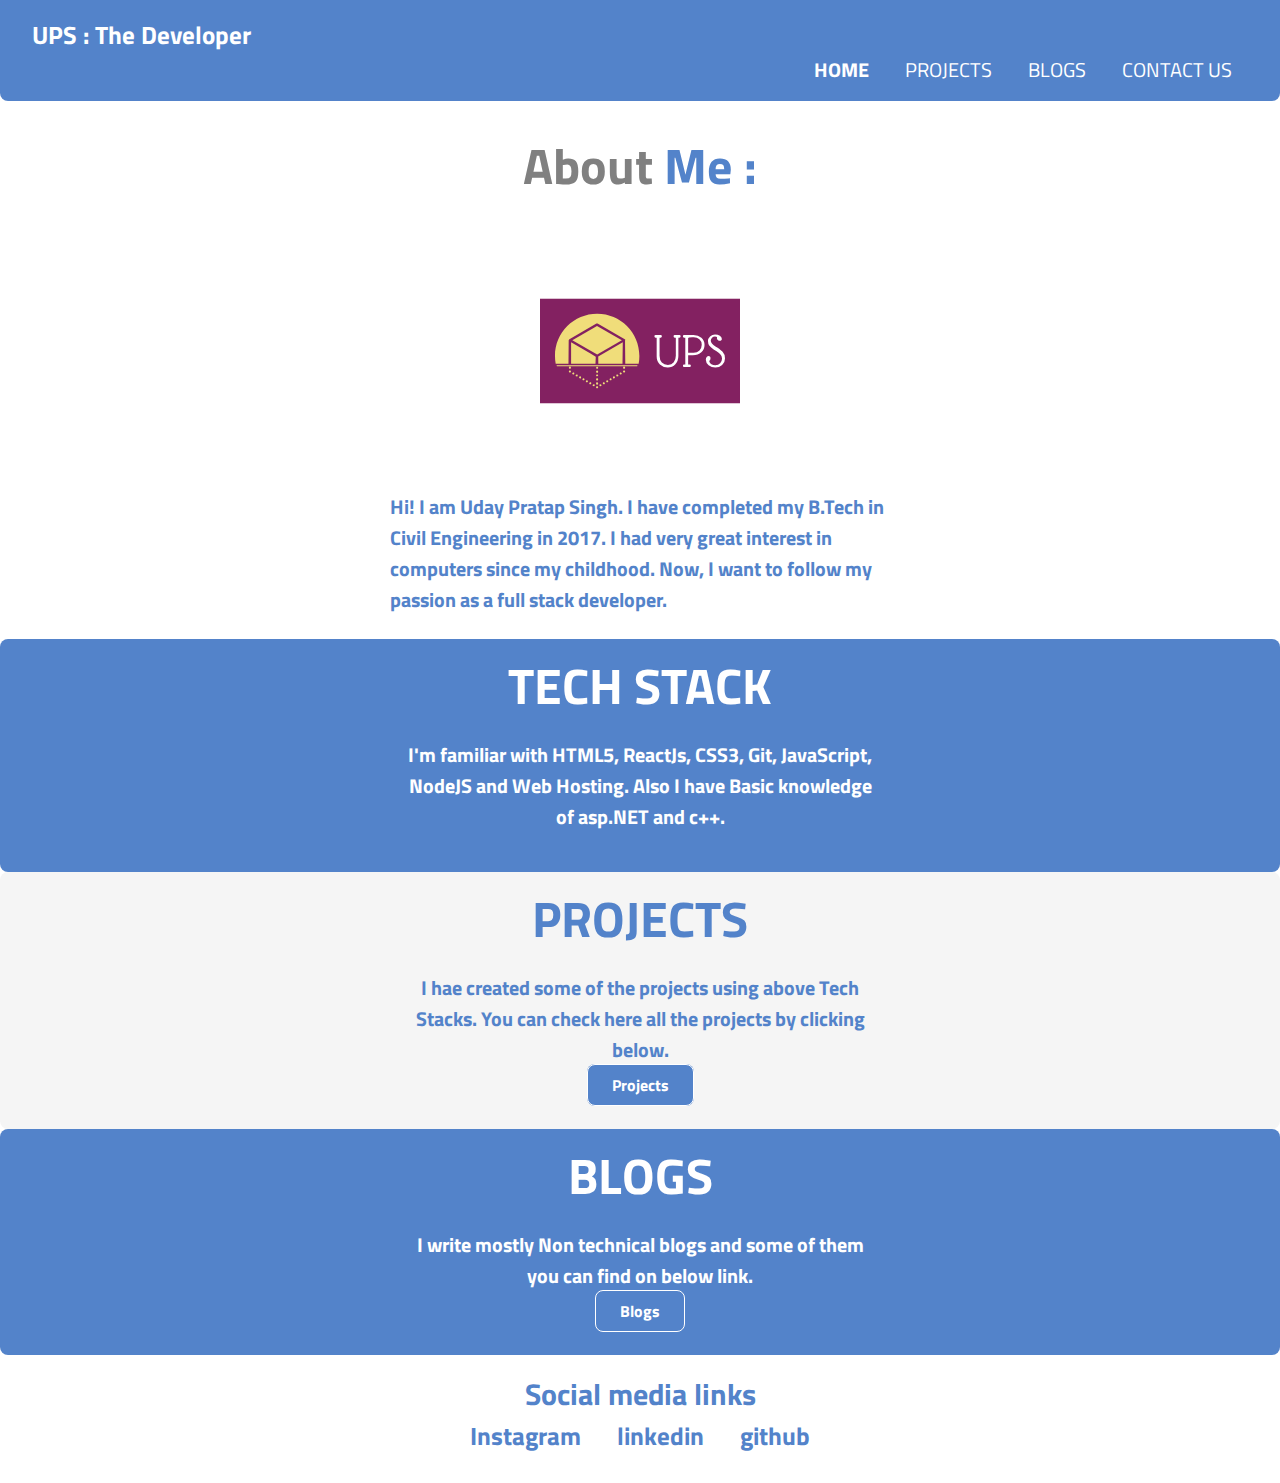
<file: index.html>
<!DOCTYPE html>
<html lang="en">
<head>
    <meta charset="UTF-8">
    <meta http-equiv="X-UA-Compatible" content="IE=edge">
    <meta name="viewport" content="width=device-width, initial-scale=1.0">
    <title>HOME</title>
    <link rel = "icon" href = 
    "https://svgshare.com/i/abA.svg" 
            type = "image/x-icon">
  
    <link rel="stylesheet" href="web.css">
</head>
<body>
    
    <nav class="nav1 container">
        <div class='navbrand'> UPS : The Developer</div>
        <div class='nav2'>
            <ul class='nav3'>
                <li class='link3 '><a class='link4 link5 pointer' href="WEB.html">HOME</a>

                </li>
                <li class='link3'><a class='link4' href="project.html">PROJECTS</a></li>
                </li>
                <li class='link3'><a class='link4' href="blog.html">BLOGS</a></li>
                <li class='link3'><a class='link4' href="contact.html">CONTACT US</a></li>



            </ul>
        </div>
    </nav>


    <h1 class="head"style="padding-bottom: 2rem;" > About<span class="header-color"> Me :</span></h1>

   
    <header class="hero">
        <img class="hero-img" src="image/logo.svg"><img>

        <p class="sec2 container container-center" style="color:var(--primary-color)" > Hi! I am Uday Pratap Singh. I have completed my B.Tech in Civil Engineering in 2017. I had very great interest in computers since my childhood. Now, I want to follow my passion as a full stack developer. </P>

    </header>

    
    <section class="section">
        <div class="container container-center" >
        <h3 style="color: white;font-size: 50px;
        font-weight: bolder;">TECH STACK
        </h3>

        <p class="sec2 container">I'm familiar with HTML5, ReactJs, CSS3, Git, JavaScript, NodeJS and Web Hosting. Also I have Basic knowledge of asp.NET and c++.</p>
        </div>
    </section>

    
    <section class="section1">
        <div class="container container-center" >
            <h3 style="color: var(--primary-color);font-size: 50px;
            font-weight: bolder;">PROJECTS
            </h3>

            <p class="sec2 container">I hae created some of the projects using above Tech Stacks. You can check here all the projects by clicking below.</p>
        </div>
        <a class='link secondary-link' href="project.html">Projects</a>    
    </section>

    <section class="section">
        <div class="container container-center" >
        <h3 style="color: white;font-size: 50px;
        font-weight: bolder;">BLOGS
        </h3>

        <p class="sec2 container">I write mostly Non technical blogs and some of them you can find on below link.</p>
        </div>

        <a class='link secondary-link' href="blog.html">Blogs</a>
    </section>

    <footer class= "footers">

        <div  class= "make-center"
        >Social media links</div>

        <ul >
            <li  class= "non-bullets">
                <a class= "text-color" href="https://www.instagram.com/u_p_singhh/">Instagram</a>


            </li>
            <li class= "non-bullets">

                <a class= "text-color"  href="https://www.linkedin.com/in/uday-pratap-a51a7569/">linkedin</a>

            </li>
            <li class= "non-bullets">

                <a class= "text-color"  href="https://github.com/upsu9">github</a>

            </li>
        </ul>
    </footer>



    



</body>
</html>
</file>
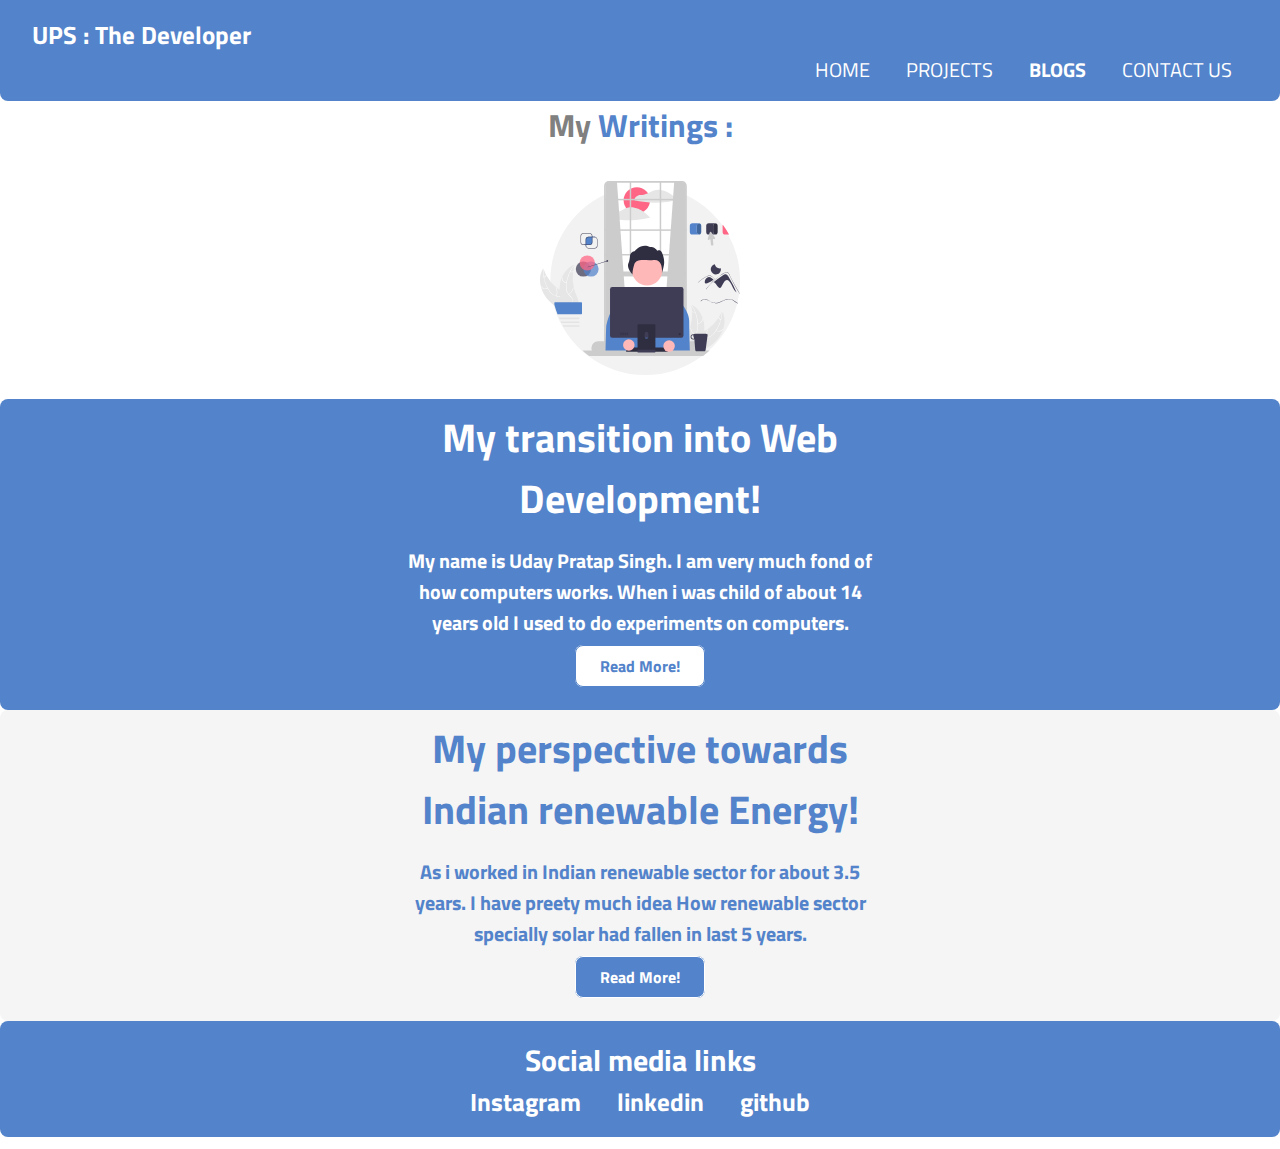
<file: blog.html>
<!DOCTYPE html>
<html lang="en">
<head>
    <meta charset="UTF-8">
    <meta http-equiv="X-UA-Compatible" content="IE=edge">
    <meta name="viewport" content="width=device-width, initial-scale=1.0">
    <title>BLOGS</title>
    <link rel = "icon" href = 
    "https://svgshare.com/i/abA.svg" 
            type = "image/x-icon">
            <link rel="stylesheet"  href="web.css">

</head>
<body>

   
    <nav class="nav1 container">
        <div class='navbrand'> UPS : The Developer</div>
        <div class='nav2'>
            <ul class='nav3'>
                <li class='link3 '><a class='link4'target="_blank" href="index.html">HOME</a>

                </li>
                <li class='link3'><a class='link4' target="_blank"href="project.html">PROJECTS</a></li>
                </li>
                <li class='link3'><a class='link4 link5'target="_blank" href="blog.html">BLOGS</a></li>
                <li class='link3'><a class='link4'target="_blank" href="contact.html">CONTACT US</a></li>



            </ul>
        </div>
    </nav>

    <h1 class="hero-header" style="padding-bottom: 2rem";>My<span class="header-color"> Writings :</span></h1>

    <img class="hero-img" src="image/blogs.svg"><img>


    <section class="section">
        <div class="container container-center" >
        <h3 style="color: white;font-size: 40px;
        font-weight: bolder;">My transition into Web Development!
        </h3>

        <p class="sec2 container" style="padding-bottom: 1rem;">My name is Uday Pratap Singh. I am very much fond of how computers works. When i was child of about 14 years old I used to do experiments on computers.
        </div>
        <a class='blogBtn'target="_blank" href="blog1.html">Read More!</a></p>
    </section>

    
    <section class="section1">
        <div class="container container-center" >
            <h3 style="color: var(--primary-color);font-size: 40px;
            font-weight: bolder;">My perspective towards Indian renewable Energy!
            </h3>

            <p class="sec2 container" style="padding-bottom: 1rem;">As i worked in Indian renewable sector for about 3.5 years. I have preety much idea How renewable sector specially solar had fallen in last 5 years.</p>
        </div>
        <a class='blogBtnA' target="_blank"href="blog2.html">Read More!</a>
    </section>

    
    <footer class= "footers" style="background-color:#5383ca ;">

        <div  class= "make-center" style="color:white ;"
        >Social media links</div>

        <ul >
            <li  class= "non-bullets">
                <a class= "text-color" target="_blank"style="color:white ;" href="https://www.instagram.com/u_p_singhh/">Instagram</a>


            </li>
            <li class= "non-bullets">

                <a class= "text-color" target="_blank" style="color:white ;"href="https://www.linkedin.com/in/uday-pratap-a51a7569/">linkedin</a>

            </li>
            <li class= "non-bullets">

                <a class= "text-color" target="_blank"style="color:white ;" href="https://github.com/upsu9">github</a>

            </li>
        </ul>
    </footer>



</body>
</html>
</file>
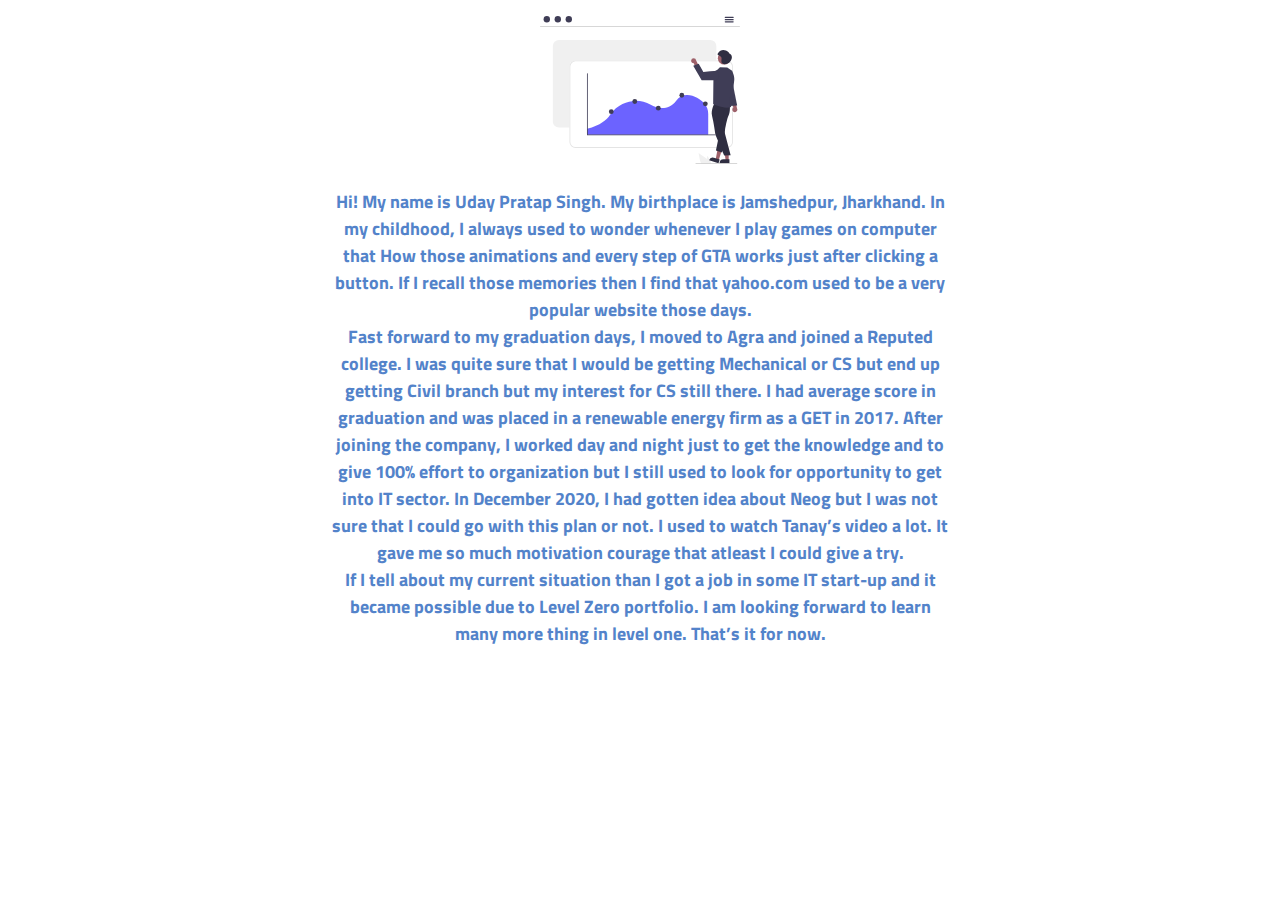
<file: blog1.html>
<!DOCTYPE html>
<html lang="en">

<head>
    <meta charset="UTF-8">
    <meta http-equiv="X-UA-Compatible" content="IE=edge">
    <meta name="viewport" content="width=device-width, initial-scale=1.0">
    <title>My journey</title>
    <link rel="icon" href="https://svgshare.com/i/abA.svg" type="image/x-icon">
    <link rel="stylesheet" href="web.css">
</head>

<body>

    <header class="hero">
        <img class="hero-img" src="image/blogger.svg"><img>

        <div class="blogs" style="color:var(--primary-color)">


             Hi! My name is Uday Pratap Singh.
                My birthplace is Jamshedpur, Jharkhand. In my childhood, I always used to wonder whenever I play games
                on
                computer that How those animations and every step of GTA works just after clicking a button. If I recall
                those memories then I find that yahoo.com used to be a very popular website those days.
           
        </div>

        <div class="blogs" style="color:var(--primary-color)">
             Fast forward to my graduation days, I moved to Agra and joined a
                Reputed college. I was quite sure that I would be getting
                Mechanical or CS but end up getting Civil branch but my interest for CS still there. I had average score
                in
                graduation and was placed in a renewable energy firm as a GET in 2017. After joining the company, I
                worked
                day and night just to get the knowledge and to give 100% effort to organization but I still used to look
                for
                opportunity to get into IT sector. In December 2020, I had gotten idea about Neog but I was not sure
                that I
                could go with this plan or not. I used to watch Tanay’s video a lot. It gave me so much motivation
                courage
                that atleast I could give a try. 

        </div>
        <div class="blogs" style="color:var(--primary-color)">

           If I tell about my current situation than I got a job in some IT
                start-up and it became possible due to
                Level Zero portfolio. I am looking forward to learn many more thing in level one.
                That’s it for now.


        </div>
    </header>
</body>

</html>
</file>
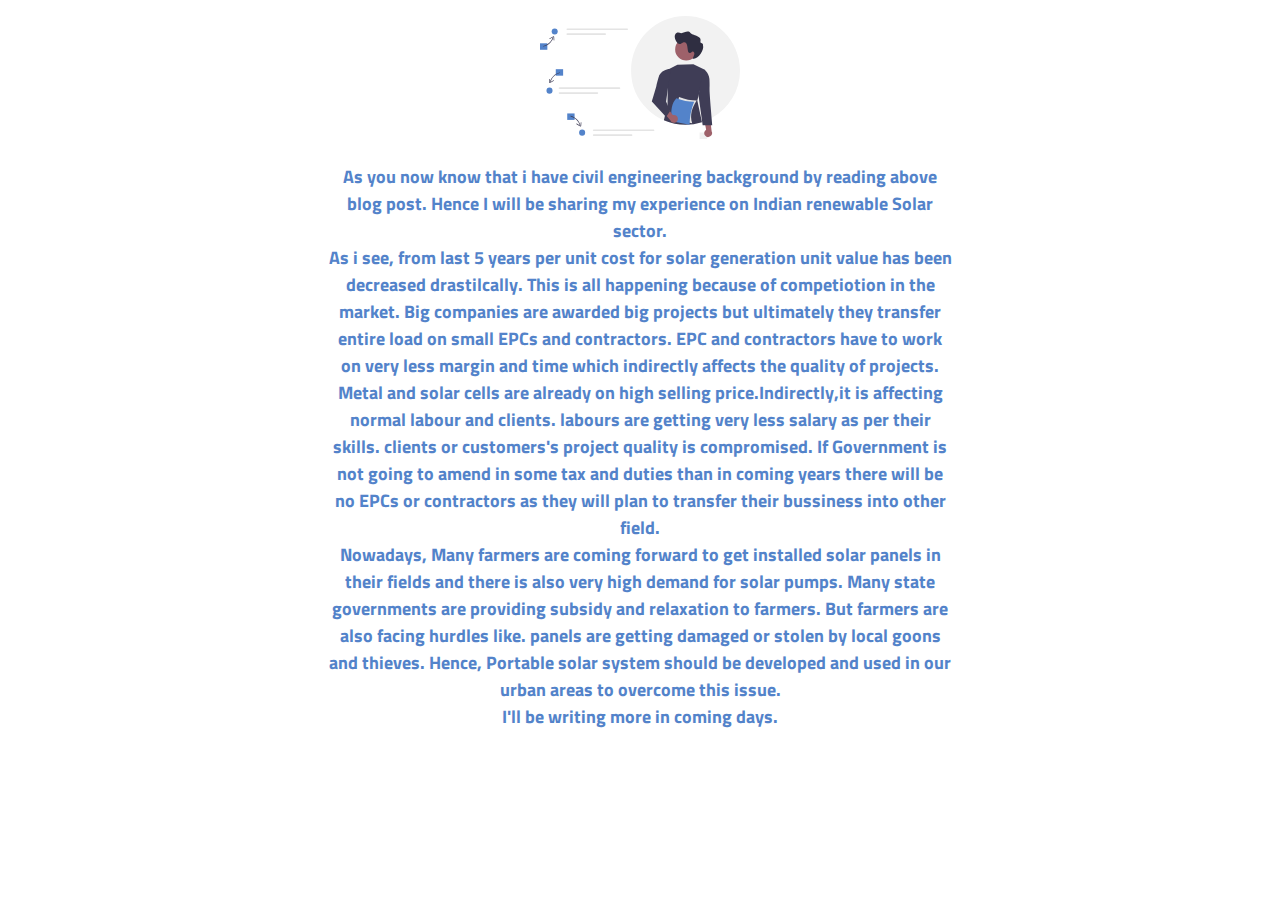
<file: blog2.html>
<!DOCTYPE html>
<html lang="en">
<head>
    <meta charset="UTF-8">
    <meta http-equiv="X-UA-Compatible" content="IE=edge">
    <meta name="viewport" content="width=device-width, initial-scale=1.0">
    <title>Indian Renewable Sector!</title>
    <link rel = "icon" href = 
    "https://svgshare.com/i/abA.svg" 
            type = "image/x-icon">
    <link rel="stylesheet"  href="web.css">
</head>
<body>

    <header class="hero">
        <img class="hero-img" src="image/solar.svg"><img>

        <div class="blogs">

        <p style="color:var(--primary-color)" > As you now know that i have civil engineering background by reading above blog post. Hence I will be sharing my experience on Indian renewable Solar sector. </P>
        
        <p style="color:var(--primary-color)"> As i see, from last 5 years per unit cost for solar generation unit value has been decreased drastilcally. This is all happening because of competiotion in the market. Big companies are awarded big projects but ultimately they transfer entire load on small EPCs and contractors. EPC and contractors have to work on very less margin and time which indirectly affects the quality of projects. Metal and solar cells are already on high selling price.Indirectly,it is affecting normal labour and clients. labours are getting very less salary as per their skills. clients or customers's project quality is compromised. If Government is not going to amend in some tax and duties than in coming years there will be no EPCs or contractors as they will plan to transfer their bussiness into other field.</p>

        <p style="color:var(--primary-color)"> Nowadays, Many farmers are coming forward to get installed solar panels in their fields and there is also very high demand for solar pumps. Many state governments are providing subsidy and relaxation to farmers. But farmers are also facing hurdles like. panels are getting damaged or stolen by local goons and thieves. Hence, Portable solar system should be developed and used in our urban areas to overcome this issue. 
        </p>
        
    
    <p style="color:var(--primary-color)"></pclass>I'll be writing more in coming days.</p>

</div>

    </header>
</body>
</html>
</file>
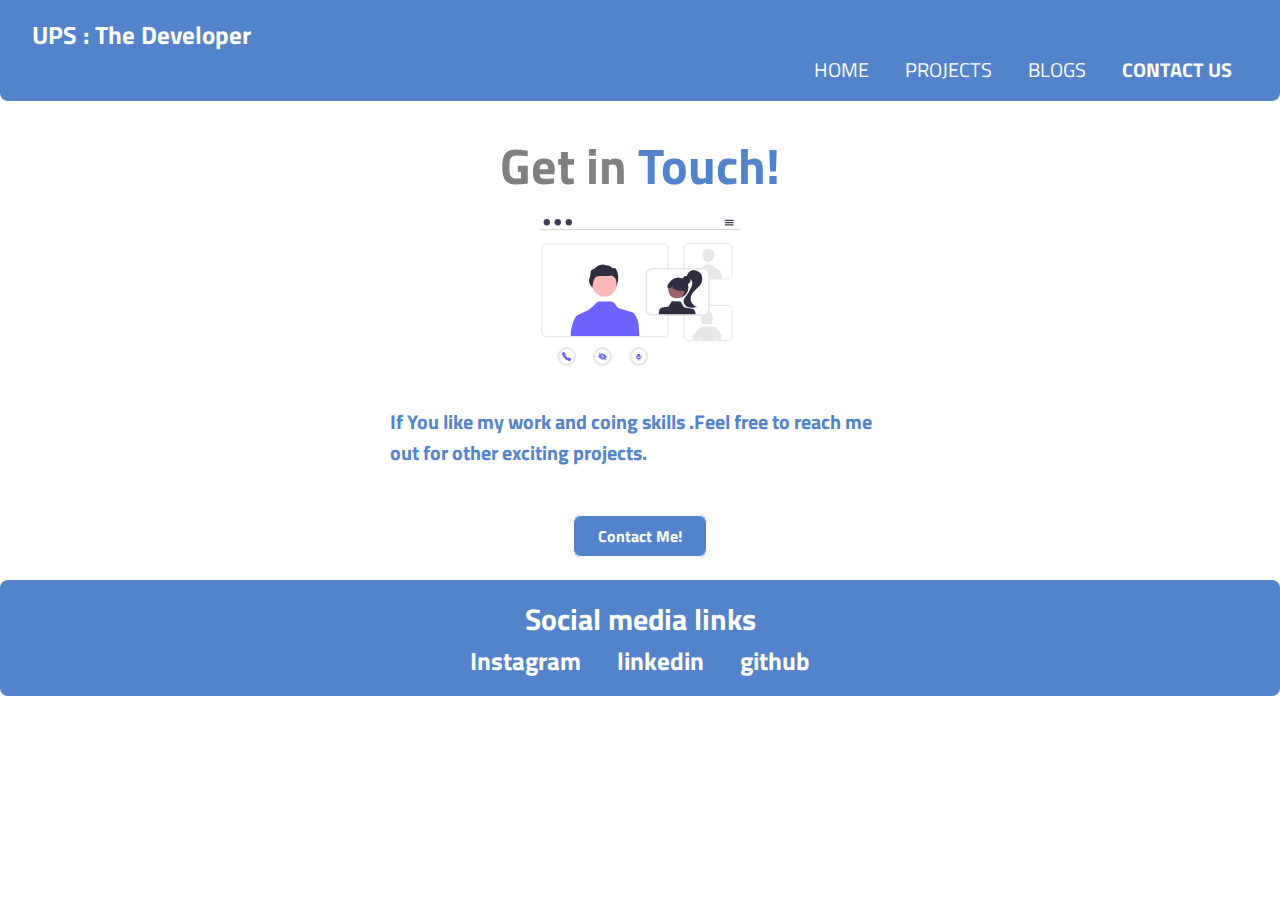
<file: contact.html>
<!DOCTYPE html>
<html lang="en">
<head>
    <meta charset="UTF-8">
    <meta http-equiv="X-UA-Compatible" content="IE=edge">
    <meta name="viewport" content="width=device-width, initial-scale=1.0">
    <title>CONTACT-US</title>
    <link rel = "icon" href = 
    "https://svgshare.com/i/abA.svg" 
            type = "image/x-icon">
            <link rel="stylesheet"  href="web.css">
</head>
<body>
    
    <nav class="nav1 container">
        <div class='navbrand'> UPS : The Developer</div>
        <div class='nav2'>
            <ul class='nav3'>
                <li class='link3 '><a class='link4' href="WEB.html">HOME</a>

                </li>
                <li class='link3'><a class='link4' href="project.html">PROJECTS</a></li>
                </li>
                <li class='link3'><a class='link4' href="blog.html">BLOGS</a></li>
                <li class='link3'><a class='link4 link5' href="contact.html">CONTACT US</a></li>



            </ul>
        </div>
    </nav>

    <h2 class="head" > Get in<span class="header-color"> Touch!</span></h2>

    <header class="hero">
        <img class="hero-img" src="image/contact.svg"><img>

        <p class="sec2 container container-center" style="color:var(--primary-color)" > If You like my work and coing skills .Feel free to reach me out for other exciting projects. </P>
            
    </header>
    <div style="text-align: center; margin: 2rem;">
    <a class='link secondary-link'  href=" mailto:upsu10@gmail.com">Contact Me!</a>
</div>

        
    
        <footer class= "footers" style="background-color:#5383ca ;">

        <div  class= "make-center" style="color:white ;"
        >Social media links</div>

        <ul >
            <li  class= "non-bullets">
                <a class= "text-color" style="color:white ;" href="https://www.instagram.com/u_p_singhh/">Instagram</a>


            </li>
            <li class= "non-bullets">

                <a class= "text-color"  style="color:white ;"href="https://www.linkedin.com/in/uday-pratap-a51a7569/">linkedin</a>

            </li>
            <li class= "non-bullets">

                <a class= "text-color" style="color:white ;" href="https://github.com/upsu9">github</a>

            </li>
        </ul>
    </footer>



</body>
</html>
</file>
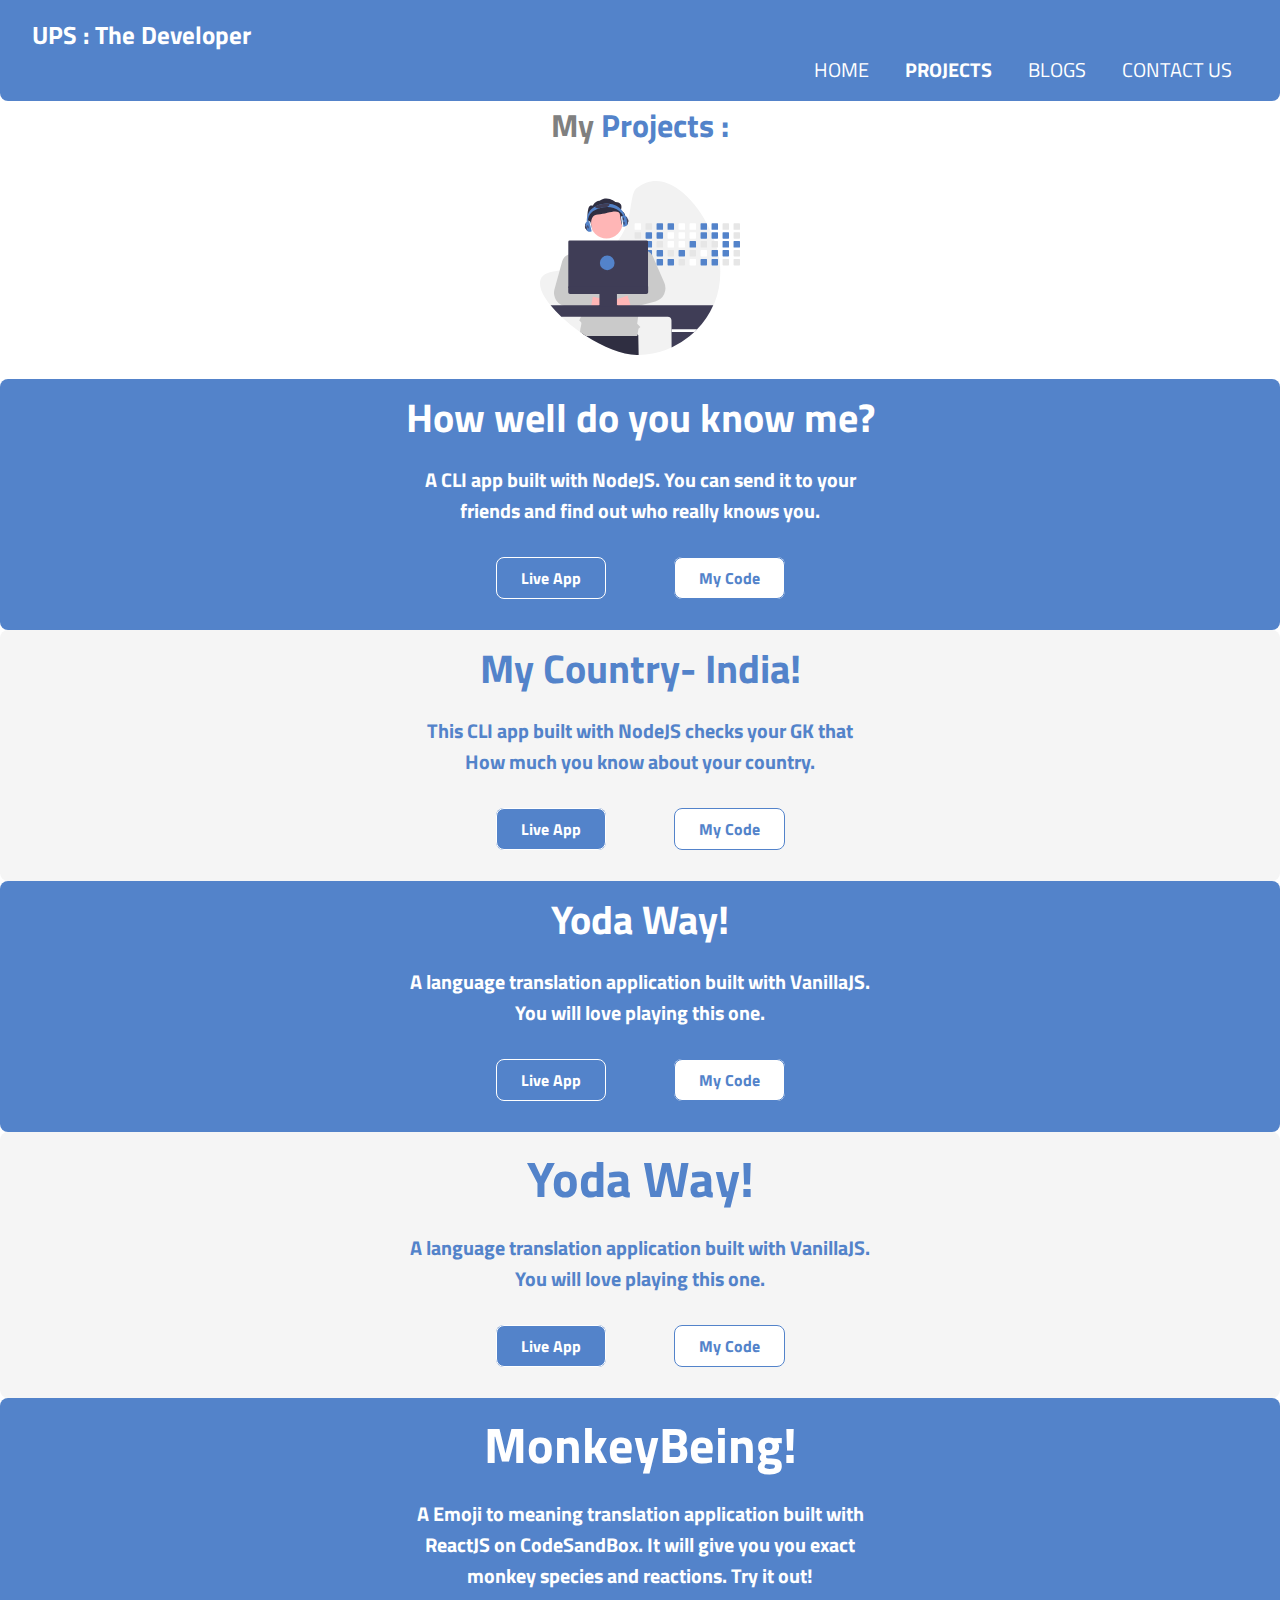
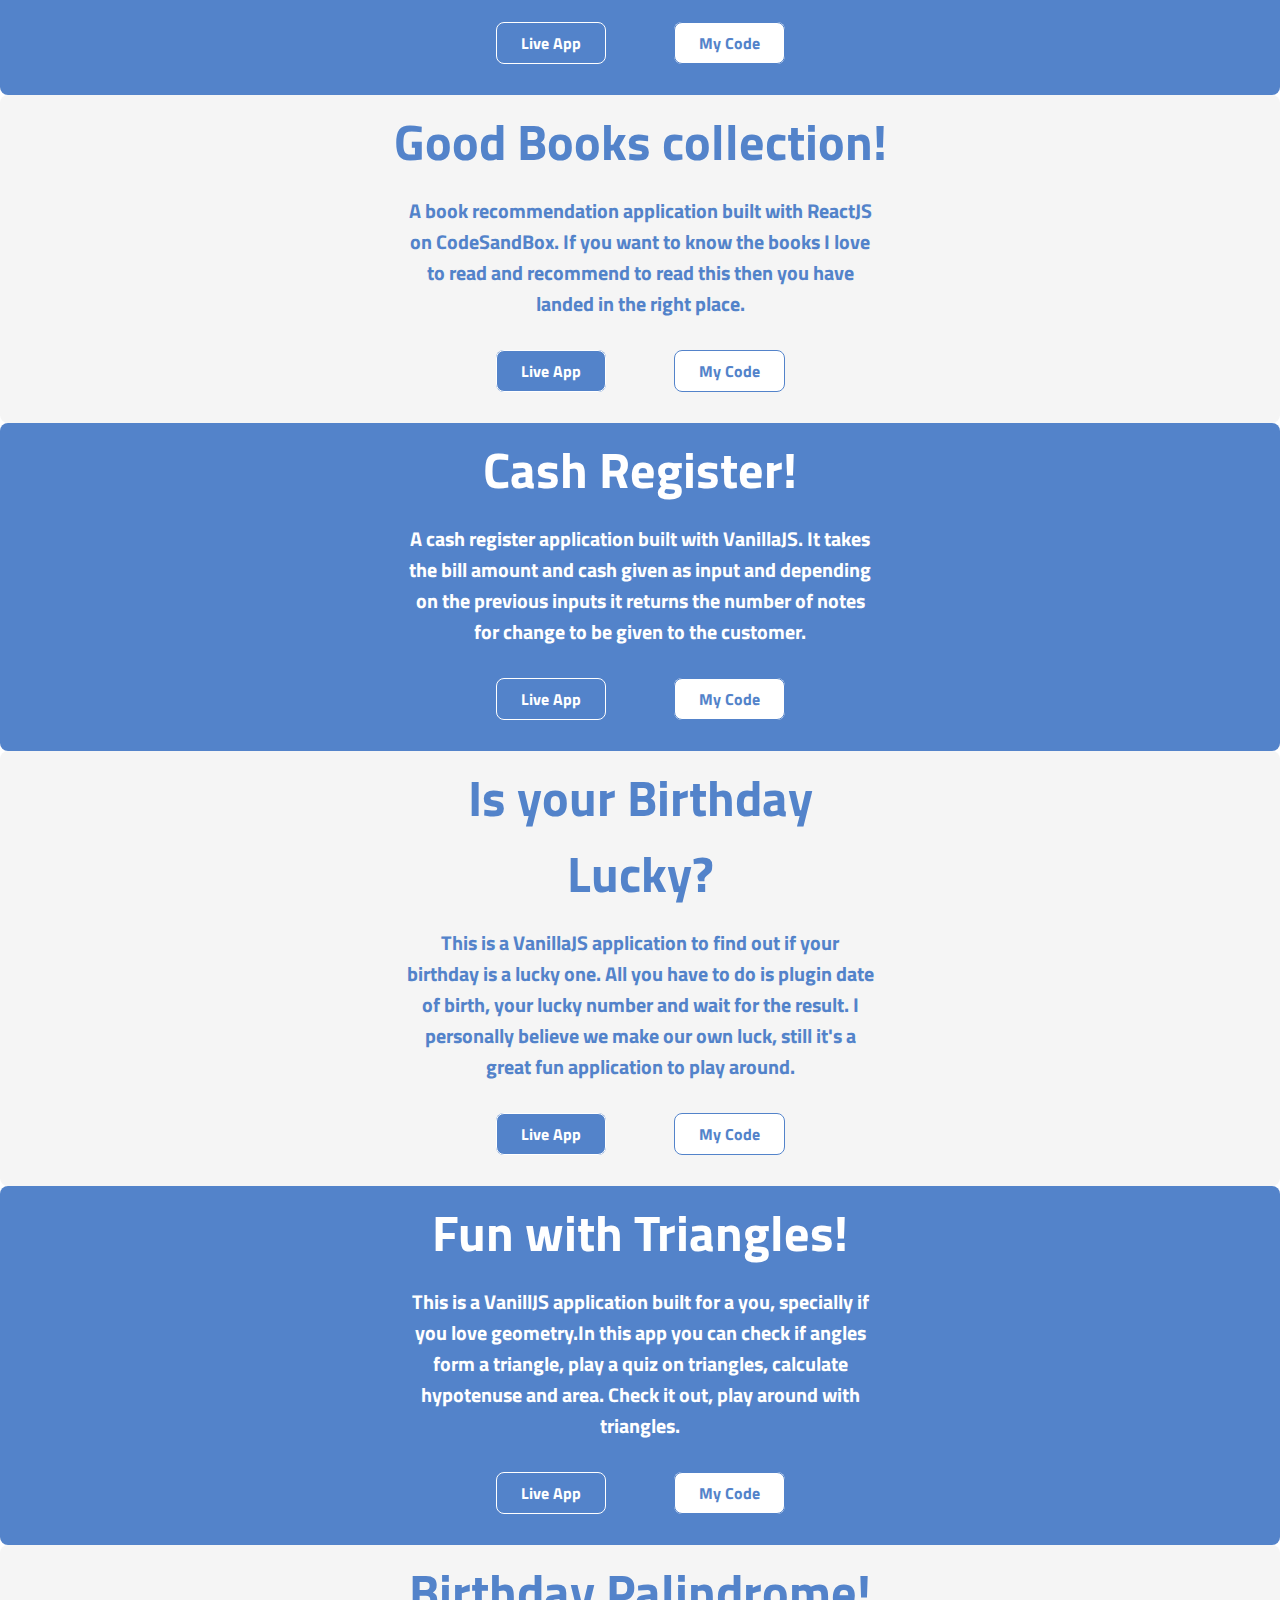
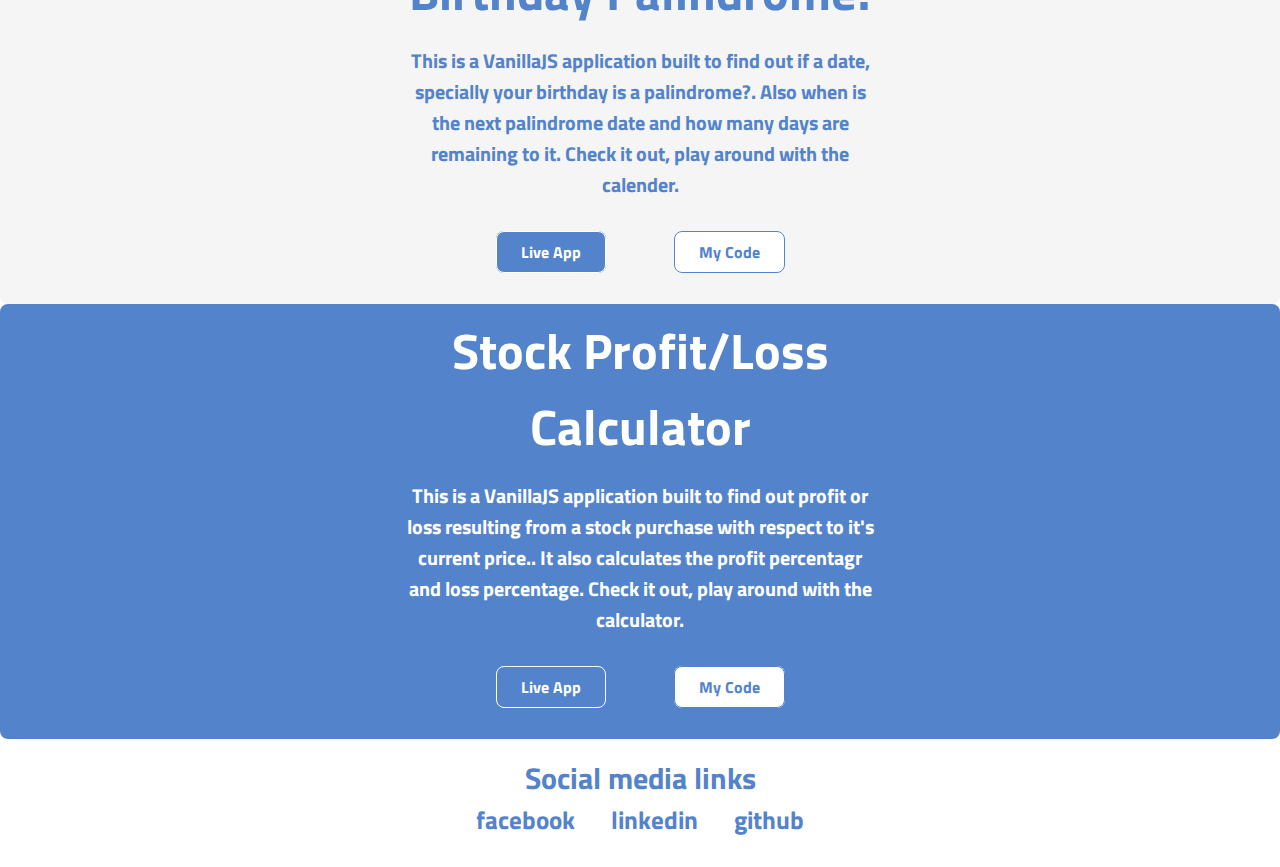
<file: project.html>
<!DOCTYPE html>
<html lang="en">
<head>
    <meta charset="UTF-8">
    <meta http-equiv="X-UA-Compatible" content="IE=edge">
    <meta name="viewport" content="width=device-width, initial-scale=1.0">
    <link rel = "icon" href = 
    "https://svgshare.com/i/abA.svg" 
            type = "image/x-icon">
    <title>PROJECTS</title>
  <link rel="stylesheet"  href="web.css">
</head>
<body>
    <nav class="nav1 container">
        <div class='navbrand'> UPS : The Developer</div>
        <div class='nav2'>
            <ul class='nav3'>
                <li class='link3 '><a class='link4' href="index.html">HOME</a>

                </li>
                <li class='link3'><a class='link4 link5 pointer' href="project.html">PROJECTS</a></li>
                </li>
                <li class='link3'><a class='link4' href="blog.html">BLOGS</a></li>
                <li class='link3'><a class='link4' href="contact.html">CONTACT US</a></li>



            </ul>
        </div>
    </nav>

    <h1 class="hero-header" style="padding-bottom: 2rem;">My<span class="header-color"> Projects :</span></h1>

    <img class="hero-img" src="image/pro.svg"><img>

    <section class="section" style="padding-bottom: 2.5rem
    ;">
        <div class="container container-center" >
        <h3 style="color: white;font-size: 40px;
        font-weight: bold;">How well do you know me?
        </h3>

        <p class="sec2 container" style="padding-bottom: 2.5rem
        ;">A CLI app built with NodeJS. You can send it to your friends and find out who really knows you. </p>

        </div>
        <a class='link secondary-link' href="https://replit.com/@UdayPratap4/Know-me?embed=1&output=1#index.js">Live App</a>

        <a class='link primary-link' href="https://github.com/upsu9/Know-me">My Code</a>
        

    </section>

    
    <section class="section1" style="padding-bottom: 2.5rem
    ;">
        <div class="container container-center" >
            <h3 style="color: var(--primary-color);font-size: 40px;
            font-weight: bolder;">My Country- India!
            </h3>

            <p class="sec2 container" style="padding-bottom: 2.5rem
            ;">This CLI app built with NodeJS checks your GK that How much you know about your country.</p>
        </div>

        <a class='link secondary-link' href="https://replit.com/@UdayPratap4/My-country-India?embed=1&output=1#index.js">Live App</a>

        <a class='link primary-link' href="https://github.com/upsu9/My-country---India">My Code</a>
    </section>

    <section class="section" style="padding-bottom: 2.5rem
    ;">
        <div class="container container-center" >
        <h3 style="color: white;font-size: 40px;
        font-weight: bolder;">Yoda Way!
        </h3>

        <p class="sec2 container" style="padding-bottom: 2.5rem
        ;">A language translation application built with VanillaJS. You will love playing this one.</p>
        </div>
        <a class='link secondary-link' href="www.yahoo.com">Live App</a>

        <a class='link primary-link' href="www.google.com">My Code</a>


    </section>


  
    <section class="section1" style="padding-bottom: 2.5rem
    ;">
        <div class="container container-center" >
            <h3 style="color: var(--primary-color);font-size: 50px;
            font-weight: bolder;">Yoda Way!
            </h3>

            <p class="sec2 container" style="padding-bottom: 2.5rem
            ;">A language translation application built with VanillaJS. You will love playing this one.</p>
        </div>

        <a class='link secondary-link' href="https://yodaway.netlify.app/">Live App</a>

        <a class='link primary-link' href="https://github.com/upsu9/Yoda-Way">My Code</a>
    </section>

    <section class="section" style="padding-bottom: 2.5rem
    ;">
        <div class="container container-center" >
        <h3 style="color: white;font-size: 50px;
        font-weight: bolder;">MonkeyBeing!
        </h3>

        <p class="sec2 container" style="padding-bottom: 2.5rem
        ;">A Emoji to meaning translation application built with ReactJS on CodeSandBox. It will give you you exact monkey species and reactions. Try it out! </p>
        </div>
        <a class='link secondary-link' href="www.yahoo.com">Live App</a>

        <a class='link primary-link' href="www.google.com">My Code</a>


    </section>

      
    <section class="section1" style="padding-bottom: 2.5rem
    ;">
        <div class="container container-center" >
            <h3 style="color: var(--primary-color);font-size: 50px;
            font-weight: bolder;">Good Books collection!
            </h3>

            <p class="sec2 container" style="padding-bottom: 2.5rem
            ;">A book recommendation application built with ReactJS on CodeSandBox. If you want to know the books I love to read and recommend to read this then you have landed in the right place.</p>
        </div>

        <a class='link secondary-link' href="www.yahoo.com">Live App</a>

        <a class='link primary-link' href="www.google.com">My Code</a>
    </section>

    <section class="section" style="padding-bottom: 2.5rem
    ;">
        <div class="container container-center" >
        <h3 style="color: white;font-size: 50px;
        font-weight: bolder;">Cash Register!
        </h3>

        <p class="sec2 container" style="padding-bottom: 2.5rem
        ;">A cash register application built with VanillaJS. It takes the bill amount and cash given as input and depending on the previous inputs it returns the number of notes for change to be given to the customer.</p>
        </div>
        <a class='link secondary-link' href="www.yahoo.com">Live App</a>

        <a class='link primary-link' href="www.google.com">My Code</a>


    </section>

  
    <section class="section1" style="padding-bottom: 2.5rem
    ;">
        <div class="container container-center" >
            <h3 style="color: var(--primary-color);font-size: 50px;
            font-weight: bolder;">Is your Birthday Lucky?
            </h3>

            <p class="sec2 container" style="padding-bottom: 2.5rem
            ;">This is a VanillaJS application to find out if your birthday is a lucky one. All you have to do is plugin date of birth, your lucky number and wait for the result. I personally believe we make our own luck, still it's a great fun application to play around.</p>
        </div>

        <a class='link secondary-link' href="www.yahoo.com">Live App</a>

        <a class='link primary-link' href="www.google.com">My Code</a>
    </section>

    <section class="section" style="padding-bottom: 2.5rem
    ;">
        <div class="container container-center" >
        <h3 style="color: white;font-size: 50px;
        font-weight: bolder;">Fun with Triangles!
        </h3>

        <p class="sec2 container" style="padding-bottom: 2.5rem
        ;">This is a VanillJS application built for a you, specially if you love geometry.In this app you can check if angles form a triangle, play a quiz on triangles, calculate hypotenuse and area. Check it out, play around with triangles.</p>
        </div>
        <a class='link secondary-link' href="www.yahoo.com">Live App</a>

        <a class='link primary-link' href="www.google.com">My Code</a>


    </section>

      
    <section class="section1" style="padding-bottom: 2.5rem
    ;">
        <div class="container container-center" >
            <h3 style="color: var(--primary-color);font-size: 50px;
            font-weight: bolder;">Birthday Palindrome!
            </h3>

            <p class="sec2 container" style="padding-bottom: 2.5rem
            ;">This is a VanillaJS application built to find out if a date, specially your birthday is a palindrome?. Also when is the next palindrome date and how many days are remaining to it. Check it out, play around with the calender. </p>
        </div>

        <a class='link secondary-link' href="www.yahoo.com">Live App</a>

        <a class='link primary-link' href="www.google.com">My Code</a>
    </section>

    <section class="section" style="padding-bottom: 2.5rem
    ;">
        <div class="container container-center" >
        <h3 style="color: white;font-size: 50px;
        font-weight: bolder;">Stock Profit/Loss Calculator
        </h3>

        <p class="sec2 container" style="padding-bottom: 2.5rem
        ;">This is a VanillaJS application built to find out profit or loss resulting from a stock purchase with respect to it's current price.. It also calculates the profit percentagr and loss percentage. Check it out, play around with the calculator.</p>
        </div>
        <a class='link secondary-link' href="www.yahoo.com">Live App</a>

        <a class='link primary-link' href="www.google.com">My Code</a>


    </section>
  
   
    
    <footer class= "footers">

        <div  class= "make-center"
        >Social media links</div>

        <ul >
            <li  class= "non-bullets">
                <a class= "text-color" href="www.google.com">facebook</a>


            </li>
            <li class= "non-bullets">

                <a class= "text-color"  href="www.google.com">linkedin</a>

            </li>
            <li class= "non-bullets">

                <a class= "text-color"  href="www.google.com">github</a>

            </li>
        </ul>
    </footer>

</body>
</html>
</file>
<file: web.css>
@import url('https://fonts.googleapis.com/css2?family=Titillium+Web:wght@200&display=swap');

*,
*::before,
*::after {
    margin: 0;
    padding: 0;
    /*  box-sizing: border-box;  */
}

body {
    font-family:'Titillium Web', sans-serif;
    margin: 0px
}

:root {
    --primary-color:
        #5383ca;
}

.pagewrap {
    display: flex;

    /*vertically stack children*/
    flex-direction: column;

    /* expand to take full height of page */
    /* min-height overrides both height & max-height */
    min-height: 100vh;
}

.container {

    padding-left: 1rem;
    padding-right: 1rem;

}

.container-center {
    max-width: 500px;
    margin: auto;
}

.link {
    text-decoration: none;
    padding: 0.5rem 1.5rem;
    font-weight: bolder;


}

.primary-link {
    color: var(--primary-color);
    border-radius: 0.5rem;
    background-color:
        white;
    margin: 2rem;
    border: 1px solid var(--primary-color);



}

.secondary-link {

    border-radius: 0.5rem;
    background-color: var(--primary-color);
    color: white;
    border: 1px solid white;
    margin: 2rem
}

.blogBtn {
    border-radius: 0.5rem;
    background-color: white;
    color: var(--primary-color);
    border: 1px solid var(--primary-color);
    margin: 1rem;
    text-decoration: none;
    padding: 0.5rem 1.5rem;
    font-weight: bolder;

}

.blogBtnA {
    border-radius: 0.5rem;
    background-color: var(--primary-color);
    color: white;
    border: 1px solid white;
    margin: 1rem;
    text-decoration: none;
    padding: 0.5rem 1.5rem;
    font-weight: bolder;
}

hr {
    /*   padding: 1rem 2rem; */
    margin: 2rem 0rem;
}

.linka {
    display: inline;
    margin: 0.5rem
}

.list-a {
    list-style: none;
    padding: 0rem 1rem;
    margin: 0.5rem
}

.list-b {
    list-style: none;
}



.nav1 {
    background-color: var(--primary-color);
    padding: 1rem 2rem;
    /* border-radius: 00.5rem; */
    border-bottom-left-radius: 00.5rem;
    border-bottom-right-radius: 0.5rem;
    font-size: 20px;


}

.navbrand {
    color: white;
    font-weight: bold;
    font-size: 25px;
    display: inline;

}

.head {
    color: grey;
    font-size: 50px;
    font-weight: bolder;
    text-shadow: var(--primary-color);
    text-align: center;
    margin-top: 2vmax;
}

.link3 {

    list-style: none;
    display: inline;
    padding: 0rem 1rem;


}

.link4 {
    text-decoration: none;
    color: white;
    text-align: right;
    text-shadow: var(--primary-color);


}

.nav1 .link5 {
    font-weight: bold;
}

.pointer {
    cursor: pointer;
}

.nav3 {

    text-align: right;

}

.hero {

    padding: 1rem;
}

.hero-img {
    margin: auto;
    max-width: 200px;
    display: block;

}

.hero-header {
    text-align: center;
    color: grey;
    font-weight: bolder;

}

.header-color {
    color: var(--primary-color);
    font-weight: bold;
}

/* section */

.section {
    background-color: var(--primary-color);
    text-align: center;
    color: white;
    padding: 0.5rem;
    border-radius: 00.5rem;
    margin-bottom: 5 rem;
    padding-bottom: 2rem;

}

.section1 {
    background-color: whitesmoke;
    text-align: center;
    color: var(--primary-color);
    padding: 0.5rem;
    border-radius: 00.5rem;
    margin-bottom: 5 rem;
    padding-bottom: 2rem;

}

.sec1 {
    font-style: italic;

}

.sec2 {

    font-weight: bold;
    padding-top: 1rem;
    padding-bottom: 0.5rem;
    font-size: 20px;

}

/* footer */

.footers {
    background-color: white;
    border-radius: 0.5rem;
    text-align: center;
    /* color:var(--primary-color); */
    padding: 1rem;


}

.make-center {
    margin: 0px;
    display: inline-flex;
    font-size: 30px;
    font-weight: bolder;
    color: var(--primary-color);
}

.non-bullets {
    list-style: none;
    display: inline;
    padding: 2rem 1rem;
}

.text-color {
    color: var(--primary-color);
    text-decoration: none;
    font-size: 25px;
    font-weight: bolder;
}

.blogs{

    height: 50%;
    width: 50%;
    text-align: center;
    display: block;
    align-items: center;
    margin: auto;
    font-size: large;
    font-weight: bolder;
    
}



/* you need to do is stretch the element to take as much height as possible. Use flex-grow to do this. */
main {
    flex-grow: 1;
}
</file>
